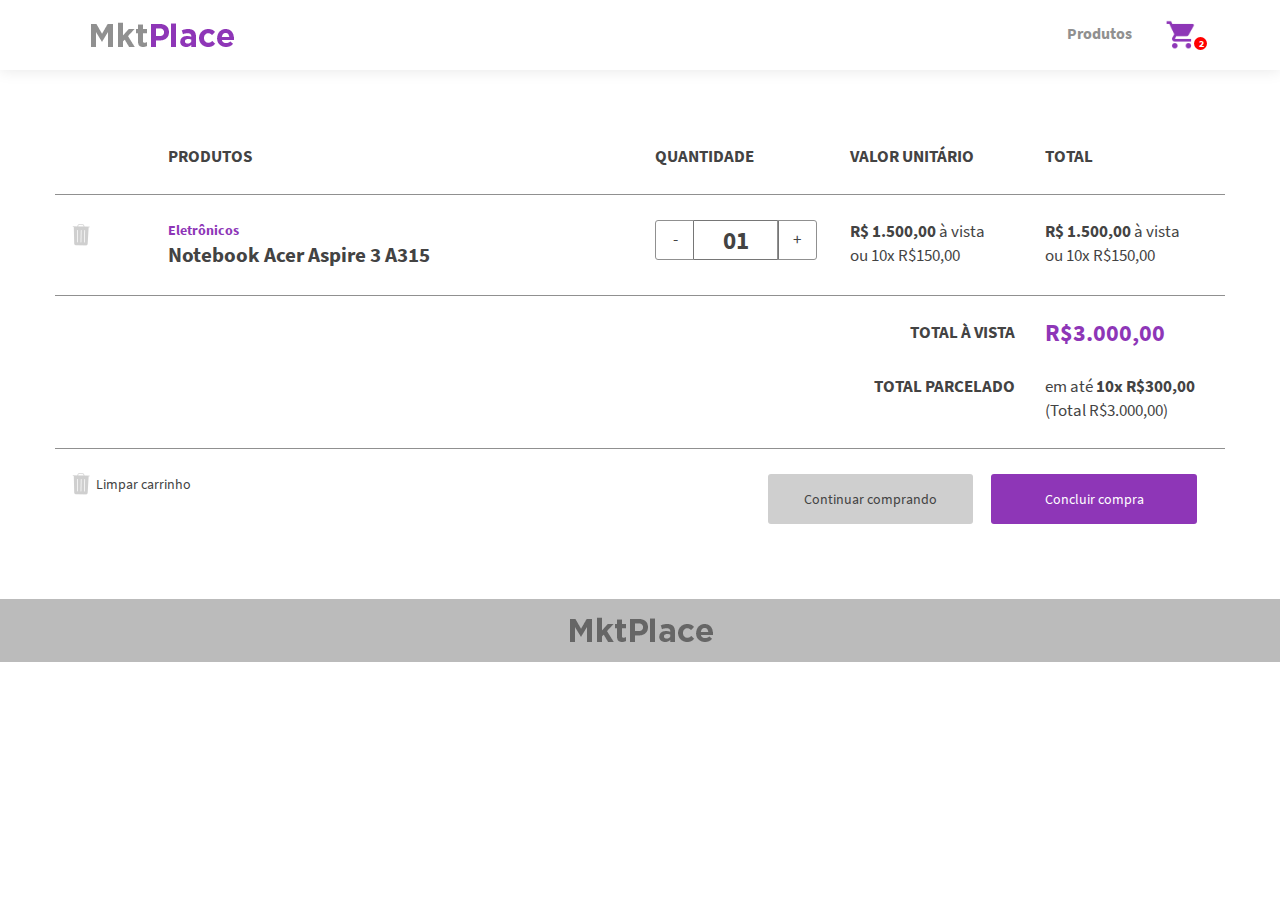
<file: desafio-frontend/carrinho.html>
<!DOCTYPE html>
<html>
<head>
	<title>Projeto Frontend</title>

	<meta name="viewport" content="initial-scale=1">
	<meta charset="utf-8">
	<meta name="" content="">

	<link rel="stylesheet" type="text/css" href="css/bootstrap.min.css">
	<link rel="stylesheet" type="text/css" href="js/slick/slick.css"/>
	<link rel="stylesheet" type="text/css" href="css/style.css">

    <script src="https://ajax.googleapis.com/ajax/libs/jquery/3.2.1/jquery.min.js"></script>
    <script src="js/slick/slick.min.js"></script>
	<script type="text/javascript" src="js/script.js"></script>

</head>
<body>

	<nav>
		<div class="container">
			<div class="col-md-4 col-sm-4">
				<a href="/">
					<img src="img/logo-mktplace.png">
				</a>
			</div>
			<div class="col-md-8 col-sm-8 nav_links">
				<a href="/index.html">Produtos</a>
				<a href="/carrinho.html" class="nav_cart">
					<img src="img/icon_cart.png">
					<span>2</span>
				</a>
			</div>
		</div>
	</nav>

	<section class="cart container">
		<div class="row">

			<div class="clearfix cart_title">
				<div class="col-md-1"></div>
				<div class="col-md-5">Produtos</div>
				<div class="col-md-2">Quantidade</div>
				<div class="col-md-2">Valor unitário</div>
				<div class="col-md-2">Total</div>
			</div>

			<div class="clearfix cart_item">
				<div class="col-md-1">
					<a href="/">
						<img src="img/icon_garbage.png">
					</a>
				</div>
				<div class="col-md-5">
					<b>Eletrônicos</b>
					<h3>Notebook Acer Aspire 3 A315</h3>
				</div>
				<div class="col-md-2">
					<button>-</button>
					<input type="text" value="01">
					<button>+</button>
				</div>
				<div class="col-md-2">
					<b>R$ 1.500,00</b> à vista <br>
					ou 10x R$150,00
				</div>
				<div class="col-md-2">
					<b>R$ 1.500,00</b> à vista  <br>
					ou 10x R$150,00
				</div>
			</div>

			<div class="clearfix cart_total">
				<div class="col-md-10">
					Total à vista
				</div>
				<div class="col-md-2 cart_total_value">
					R$3.000,00
				</div>
				<div class="col-md-10">
					Total parcelado
				</div>
				<div class="col-md-2">
					em até <b>10x R$300,00</b> <br>
					(Total R$3.000,00)
				</div>
			</div>

			<div class="clearfix cart_finish">
				<div class="col-md-7">
					<a href="#">
						<img src="img/icon_garbage.png">
						Limpar carrinho
					</a>
				</div>
				<div class="col-md-5">
					<button>Continuar comprando</button>
					<button class="cart_finish_total">Concluir compra</button>
				</div>
			</div>

		</div>
	</section>


	<footer>
		<a href="#">
			<img src="img/logo-mktplace-footer.png">
		</a>
	</footer>


</body>
</html>
</file>
<file: desafio-frontend/css/style.css>
@font-face {
    font-family: 'Source Sans Pro';
    src: url('fonts/SourceSansPro-Black.woff2') format('woff2'),
        url('fonts/SourceSansPro-Black.woff') format('woff');
    font-weight: 900;
    font-style: normal;
}

@font-face {
    font-family: 'Source Sans Pro';
    src: url('fonts/SourceSansPro-Regular.woff2') format('woff2'),
        url('fonts/SourceSansPro-Regular.woff') format('woff');
    font-weight: normal;
    font-style: normal;
}

@font-face {
    font-family: 'Source Sans Pro';
    src: url('fonts/SourceSansPro-Bold.woff2') format('woff2'),
        url('fonts/SourceSansPro-Bold.woff') format('woff');
    font-weight: bold;
    font-style: normal;
}

/* MAIN
------------------------------*/
body{
    color: #434343;
    font-family: 'Source Sans Pro';
}

a, a:hover, a:hover{text-decoration: none;}

/* NAV
------------------------------*/
nav{
    padding: 15px 0;
    background: #fff;
    box-shadow: 0 0 15px rgba(0,0,0,.1);
}

.nav_links{
    padding: 5px 15px;
    text-align: right;
}

.nav_links a {
    display: inline-block;
    position: relative;
    color: #909090;
    font-size: 16px;
    font-weight: bold;
    transition: all .4s ease;
}

.nav_links a:hover{color: #8e36b7;}

.nav_links a:before{
    content: "";
    display: block;
    position: absolute;
    bottom: -7px;
    width: 0%;
    height: 2px;
    background: #909090;
    transition: all .4s ease;
}

.nav_links a:hover:before{
    width: 100%;
}

.nav_cart{
    display: inline-block ;
    position: relative;
    height: 30px;
    margin: 0 0 0 30px;
}

.nav_cart:before{display: none !important;}

.nav_cart img{height: 30px;}

.nav_cart span{
    display: block;
    position: absolute;
    bottom: 0;
    right: -12px;
    width: 13px;
    height: 13px;
    padding: 0 0 0 1px;
    color: #fff;
    font-size: 10px;
    text-align: center;
    line-height: 13px;
    background: #F00;
    border-radius: 100%;
    transition: all .4s ease;
}

.nav_cart:hover span{
    width: 16px;
    height: 16px;
    font-size: 12px;
    line-height: 16px;
}

@media screen and (max-width: 768px){

    .nav_links a:before{display: none !important;}
    nav .col-md-4 img{display: inline-block;}
    nav .col-md-4{text-align: center;}

}

/* SLIDER
------------------------------*/

header .slick-dots{
    padding: 0;
    margin: 15px 0 0 0 ;
    text-align: center;
    list-style: none;
}

header li{
    display: inline-block;
    margin: 0 15px;
}

header button{
    position: relative;
    padding: 0;
    width: 17px;
    height: 17px;
    font-size: 0px;
    background: #fff;
    border: 2px solid #909090;
    border-radius: 100%;
    transition: all .4s ease;
}

header .slick-active button{border-color: #8e36b7;}

header .slick-active button:before{
    content: " ";
    display: block;
    position: absolute;
    top: 3px;
    left: 3px;
    width: 7px;
    height: 7px;
    background: #8e36b7;
    border-radius: 100%;
}

.slide_item{
    height: 440px;
    color: #fff;
    background-size: 250% 250% !important;
    -webkit-animation: AnimationName 6s ease infinite;
    -moz-animation: AnimationName 6s ease infinite;
    animation: AnimationName 6s ease infinite;
    overflow: hidden;
}

.slide_item .container:before{
    content: "";
    display: inline-block;
    vertical-align: middle;
    width: 1px;
    height: 440px;
}

/* BACKGROUND ANIMATION */
@-webkit-keyframes AnimationName {
    0%{background-position:0% 50%}
    50%{background-position:100% 50%}
    100%{background-position:0% 50%}
}
@-moz-keyframes AnimationName {
    0%{background-position:0% 50%}
    50%{background-position:100% 50%}
    100%{background-position:0% 50%}
}
@keyframes AnimationName {
    0%{background-position:0% 50%}
    50%{background-position:100% 50%}
    100%{background-position:0% 50%}
}

.slide_text{
    display: inline-block;
    vertical-align: middle;
    width: 99%;
}

.slide_text:first-of-type{text-align: right;}

.slide_text h1{
    margin: 0;
    font-size: 4em;
    line-height: 100%;
}

.slide_text p{
    margin: 0;
    font-size: 2em;
    font-weight: bold;
    line-height: 100%; 
}

@media screen and (max-width: 768px){

    .slide_item,
    .slide_item .container:before{
        height: 250px;
    }

    .slide_text h1{font-size: 3em;}
    .slide_text p{font-size: 1em;}

}

/* SEARCH
------------------------------*/
.search .container{
    margin: 50px auto;
}

.search .row{
    padding: 15px;
    background: #fff;
    box-shadow: 0 0 15px rgba(0,0,0,.1);
}

.search .col-md-3{
    padding-right: 0;
    color: #909090;
    font-weight: 900;
    font-size: 16px;
    line-height: 42px;
}

.search input{
    padding: 10px;
    width: calc(100% - 45px);
    border: 1px solid #ccc;
    border-right: none;
    border-radius: 3px 0 0 3px;
    float: left;
}

.search button{
    padding: 0;
    width: 42px;
    height: 42px;
    color: #fff;
    font-size: 14px;
    font-weight: bold;
    text-align: center;
    background: #8e36b7;
    border: none;
    border-radius: 0 3px 3px 0;
    float: left;
}

.search button img{display: inline-block;}
.search button span{display: none;}

@media screen and (max-width: 768px){

    .search .row{margin: 0;}
    .search .col-md-3{
        padding: 0 0 10px 0;
        text-align: center;
        line-height: 100%;
    }

    .search input{
        width: 100%;
        border: 1px solid #ccc;
        border-radius: 3px;
    }

    .search button{
        margin: 5px 0 0 0;
        width: 100%;
        border-radius:3px;
        float: left;
    }

    .search button span{display: inline-block;}

}

/* PRODUCTS LIST
------------------------------*/
.products_list{padding: 0 ;}
.products_list .row{
    display: flex;
    flex-flow: row wrap; 
}

.card{
    display: flex;
    position: relative;
    margin-bottom: 30px;
}

.card_item {
    width: 100%;
    background: #fff;
    box-shadow: 0 0 15px rgba(0,0,0,.1);
}

.card_item_img{
    position: relative;
    height: 250px;
    background-position: center;
    background-size: cover;
    overflow: hidden;
}

.card_item_img:before,
.card_item_img:after{
    content: "";
    display: block;
    position: absolute;
    top: 5%;
    left: 5%;
    width: 90%;
    height: 90%;
    z-index: 3;
    opacity: 0;
    transition: all .2s ease;
}

.card_item_img:before{
    top: 15%;
    left: 15%;
    width: 70%;
    height: 70%;
    background: rgba(142, 54, 183, 0.66);
}

.card_item_img:after{background: url(../img/icon_search.png) center no-repeat;}

.card_item:hover .card_item_img:before,
.card_item:hover .card_item_img:after{opacity: 1;}

.card_item:hover .card_item_img:before{
    top: 5%;
    left: 5%;
    width: 90%;
    height: 90%;
}

.card_item_img img{
    margin: 0;
    width: 100%;
    height: auto;
    transition: all .2s linear;
}

.card_item:hover .card_item_img img{
    margin: -5px;
    transform: scale(1.2);
}

.card_item_desc{padding: 25px 25px 70px 25px;}

.card_item_desc b{color: #8e36b7;}

.card_item_desc h2{
    margin: 10px 0;
    line-height: 100%;
}

.card_item_desc p{
    margin: 0;
    color: #909090;
    font-size: 16px;
}

.card_item_cart{
    position: absolute;
    padding: 15px 0;
    bottom: 0;
    width: calc(100% - 30px);
    font-size: 17px;
    text-align: center;
    font-weight: bold;
    text-transform: uppercase;
    border-top: 1px solid #909090;
    overflow: hidden;
    transition: all .4s ease;
    z-index: 3;
}

.card_item_cart a{
    color: #8e36b7;
    transition: all .4s ease;
}

.card_item_cart:before{
    content: "";
    display: block;
    position: absolute;
    top: 100%;
    width: 100%;
    height: 100%;
    background: #8e36b7;
    transition: all .4s ease;
    z-index: -1;
}

.card_item_cart:hover a{color: #fff;}
.card_item_cart:hover:before{top: 0;}

@media screen and (max-width: 768px){

    .products_list .row{margin: 0;}
    .card_item_img img,
    .card_item:hover .card_item_img:before,
    .card_item:hover .card_item_img:after{display: none;}

}

/* FOOTER
------------------------------*/
footer{
    margin: 25px 0 0 0;
    padding: 15px 0;
    text-align: center;
    background: #bbbbbb;
}

/* CART
------------------------------*/
.cart{margin: 50px auto;}

.cart .clearfix{
    padding: 25px 0;
    border-bottom: 1px solid #909090;
}

.cart .clearfix:last-of-type{border: none;}

.cart_title{
    font-size: 1.2em;
    text-transform: uppercase;
    font-weight: bold;
}

.cart_item .col-md-5 b{color: #8e36b7;}

.cart_item .col-md-5 h3{
    margin: 0;
    font-size: 1.5em;
}

.cart_item .col-md-2 button{
    display: inline-block;
    vertical-align: middle;
    width: 40px;
    height: 40px; 
    background: none;
    border: 1px solid #909090;
}

.cart_item .col-md-2 button:first-of-type{border-radius: 3px 0 0 3px;}
.cart_item .col-md-2 button:last-of-type{border-radius: 0 3px 3px 0;}

.cart_item .col-md-2 input{
    display: inline-block;
    vertical-align: middle;
    margin: 0 -5px;
    padding: 5px 0;
    width: calc(100% - 79px);
    height: 40px;
    font-size: 1.5em;
    font-weight: bold;
    text-align: center;
}

.cart_item .col-md-2,
.cart_total{font-size: 1.2em;}

.cart_total .col-md-10{
    text-align: right;
    font-weight: bold;
    text-transform: uppercase;
}

.cart_total .col-md-10:first-of-type,
.cart_total .col-md-2:first-of-type{padding: 0 15px 30px 15px;}

.cart_total_value{
    color: #8e36b7;
    font-size: 1.4em;
    font-weight: bold;
    line-height: 100%;
}

.cart_total .col-md-5{text-align: right;}

.cart_finish a{color: #434343;}

.cart_finish button{
    margin: 0 0 0 15px;
    width: 45%;
    height: 50px;
    color: #434343;
    background: #cfcfcf;
    border: none;
    border-radius: 3px;
}

.cart_finish img{
    display: inline-block;
    vertical-align: middle;
    margin: -5px 0 0 0;
}

button.cart_finish_total{
    color: #fff;
    background: #8e36b7;
}

@media screen and (max-width: 992px){

    .cart_title{display: none;}
    .cart_total .col-md-10{text-align: left;}
    .cart_total .col-md-10:first-of-type{padding: 0 15px;}
    .cart_total_value{padding: 0 15px 15px 15px;}
    .cart_finish .col-md-7{padding: 15px; text-align: center;}
    .cart_finish button{
        margin: 5px 0;
        width: 100%;
    }

}

/* CHECKOUT
------------------------------*/
.checkout{margin: 100px auto;}

.checkout label{
    display: block;
    margin: 0 0 15px 0;
    color: #434343;
    font-weight: bold;
}

.checkout input{
    display: block;
    padding: 0 15px;
    width: 100%;
    height: 40px;
    font-weight: normal;
    border: 1px solid #909090;
    border-radius: 3px;
}

.checkout_finish{padding: 0 15px;}

.checkout_finish button{
    margin: 0 0 0 15px;
    padding: 0 80px;
    height: 50px;
    color: #fff;
    background: #8e36b7;
    border: none;
    border-radius: 3px;
    float: right;
}

.checkout_fade{
    display: none;
    position: fixed;
    top: 0;
    left: 0;
    width: 100% !important;
    height: 100vh !important;
    background: rgba(0,0,0,.7);
    z-index: 9;
}

.checkout_confirm{
    display: none;
    position: fixed;
    top: calc( (100vh - 250px) / 2 );
    left: calc((100% - 400px) / 2);
    padding: 50px 30px !important;
    width: 400px !important;
    height: 250px !important;
    font-size: 18px;
    text-align: center;
    background: #fff;
    z-index: 99;
}

#close{
    position: absolute;
    top: 0;
    right: 0;
    width: 25px;
    height: 25px;
    font-size: 20px;
    line-height: 25px;
    cursor: pointer;
}

.checkout_confirm img{
    display: block;
    margin: 0 auto 15px auto;
}

.checkout_confirm a{
    display: block;
    margin: 10px 0 0 0;
    color: #8e36b7;
    font-size: 12px;
    text-transform: uppercase;
}

@media screen and (max-width: 400px){

    .checkout_confirm{
        width: 100%;
        left: 0;
    }

}
</file>
